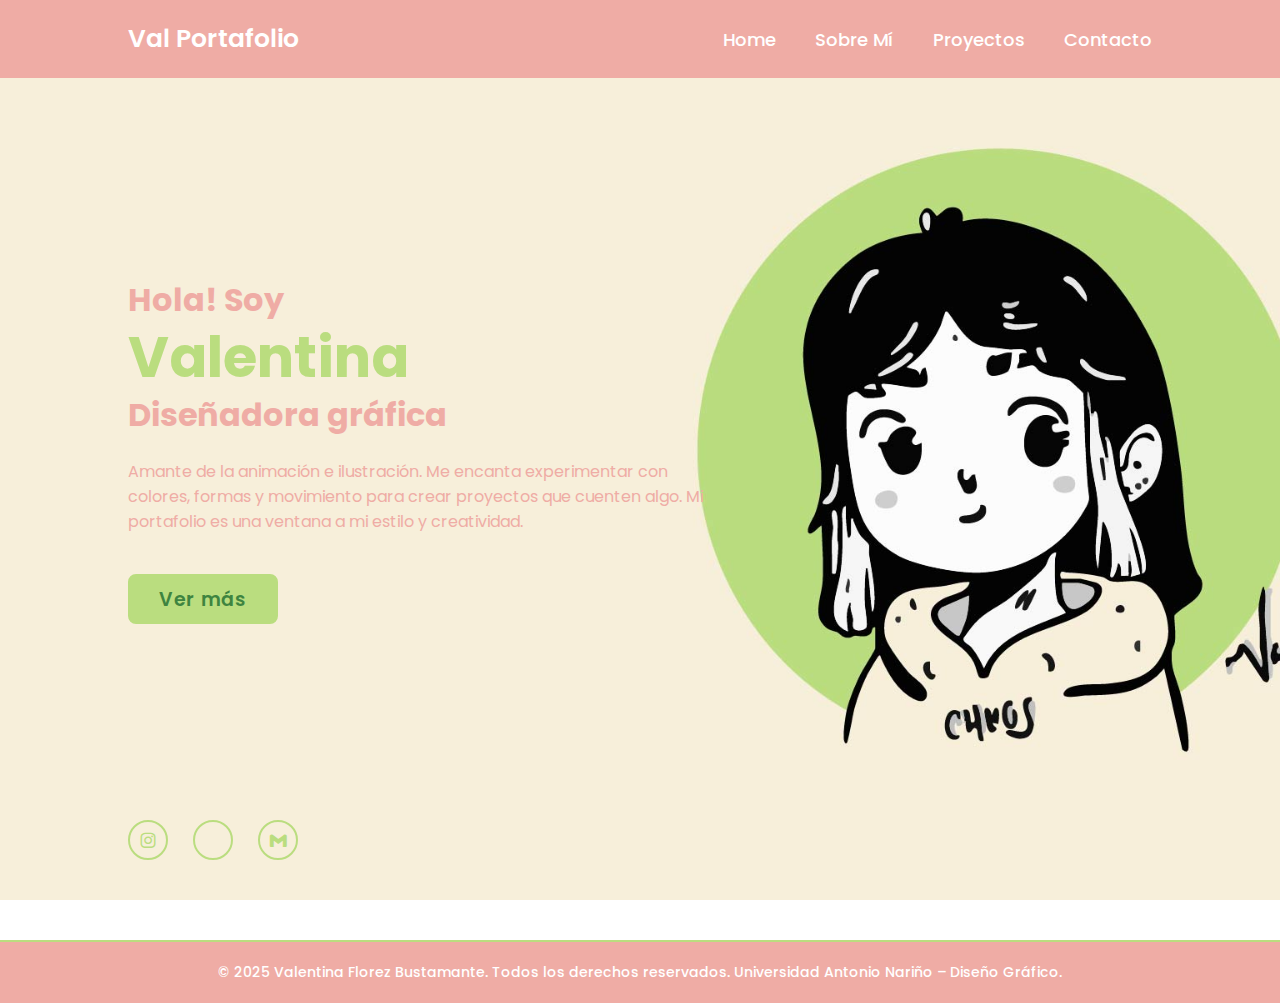
<file: Index.html>
<!DOCTYPE html>
<html lang="es">
    <head>
        <meta charset="UTF-8">
        <meta name="viewport" content="width=device-width, inital-scale=1.0">
        <title> Val Portfolio </title>
        <link rel="stylesheet" href="Index.css">
        <link href='https://unpkg.com/boxicons@2.1.4/css/boxicons.min.css' rel='stylesheet'>
    </head>

    <body>

        <header class="header">
            <a href="#" class="logo">Val Portafolio</a>
            <nav class="barnav">
                <a href="#">Home</a>
                <a href="#">Sobre Mí</a>
                <a href="#">Proyectos</a>
                <a href="#">Contacto</a>
            </nav>
        </header>

        <section class="Home">
            <div class="home-content">
                <h3>Hola! Soy</h3>
                <h1>Valentina</h1>
                <h3>Diseñadora gráfica </h3>
                <p>Amante de la animación e ilustración. Me encanta experimentar con colores, formas y movimiento para crear proyectos que cuenten algo. Mi portafolio es una ventana a mi estilo y creatividad.</p>
                <div class="btn-box">
                    <a href="#">Ver más</a>
                </div>
            </div>

            <div class="home-sci">
                <a href="#"><i class='bx bxl-instagram'></i></a>
                <a class="bx bxl-instagram" href="https://www.instagram.com/valfzb/profilecard/?igsh=MWF0ajJwN21wa2ZwYw==" target="_blank"></a>
                <a href="#"><i class='bx bxl-gmail' ></i></a>
            </div>
        </section>


       
    </body>
    <footer class="footer">
        <p>© 2025 Valentina Florez Bustamante. Todos los derechos reservados. Universidad Antonio Nariño – Diseño Gráfico.</p>
    </footer>
</html>
</file>
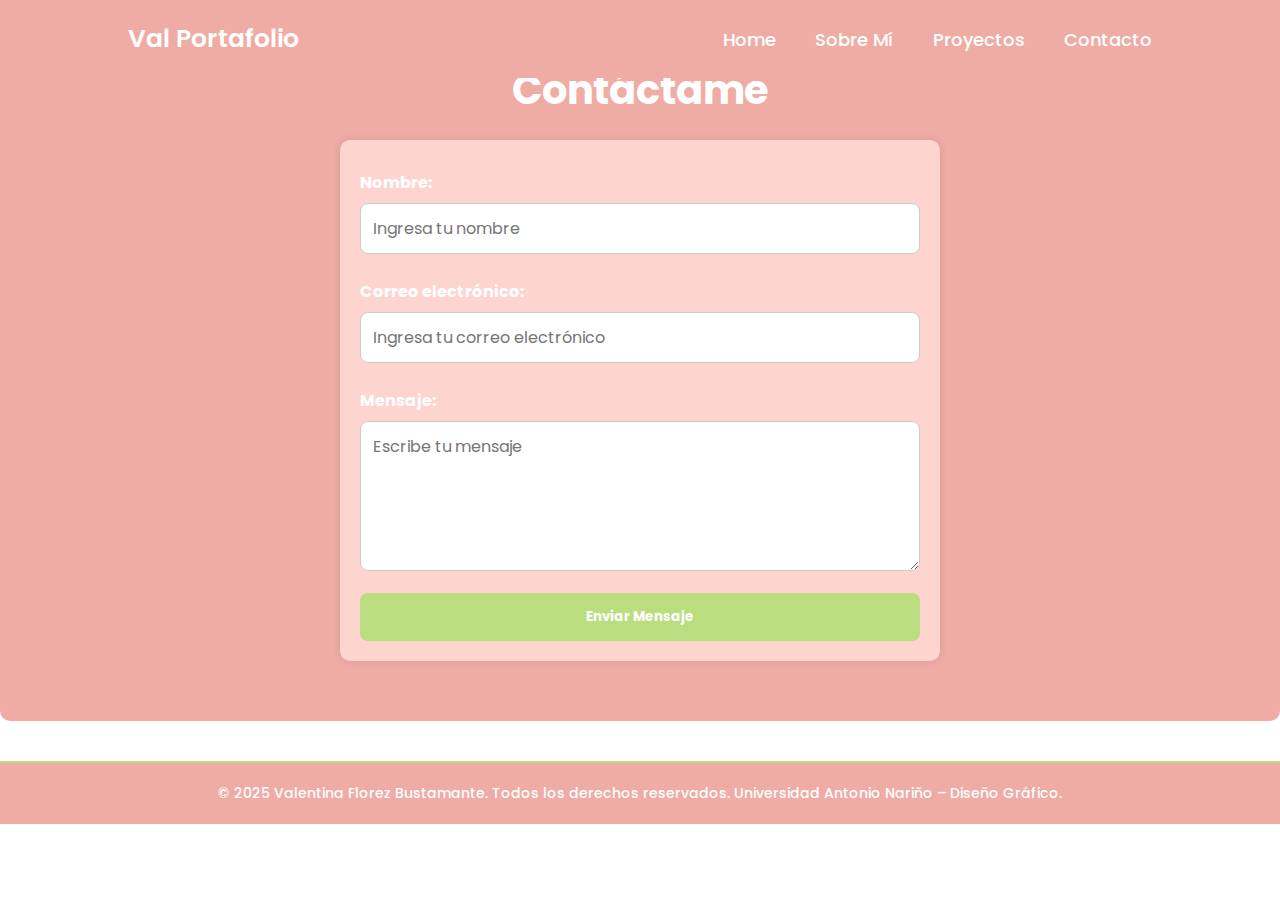
<file: Contacto.html>
<!DOCTYPE html>
<html lang="es">
    <head>
        <meta charset="UTF-8">
        <meta name="viewport" content="width=device-width, inital-scale=1.0">
        <title> Val Portfolio </title>
        <link rel="stylesheet" href="Contacto.css">
        <link href='https://unpkg.com/boxicons@2.1.4/css/boxicons.min.css' rel='stylesheet'>
    </head>

    <body>

        <header class="header">
            <a href="#" class="logo">Val Portafolio</a>
            <nav class="barnav">
                <a href="#">Home</a>
                <a href="#">Sobre Mí</a>
                <a href="#">Proyectos</a>
                <a href="#">Contacto</a>
            </nav>
        </header>

        <section id="contacto">
            <h2><i class="fas fa-phone-alt"></i> Contáctame</h2>
            <form action="#" method="post">
                <label for="nombre">Nombre:</label>
                <input type="text" id="nombre" name="nombre" required placeholder="Ingresa tu nombre">
        
                <label for="email">Correo electrónico:</label>
                <input type="email" id="email" name="email" required placeholder="Ingresa tu correo electrónico">
        
                <label for="mensaje">Mensaje:</label>
                <textarea id="mensaje" name="mensaje" required placeholder="Escribe tu mensaje"></textarea>
        
                <button type="submit" class="btn"><i class="fas fa-paper-plane"></i> Enviar Mensaje</button>
            </form>
        </section>

    </body>
    <footer class="footer">
        <p>© 2025 Valentina Florez Bustamante. Todos los derechos reservados. Universidad Antonio Nariño – Diseño Gráfico.</p>
    </footer>
</html>
</file>
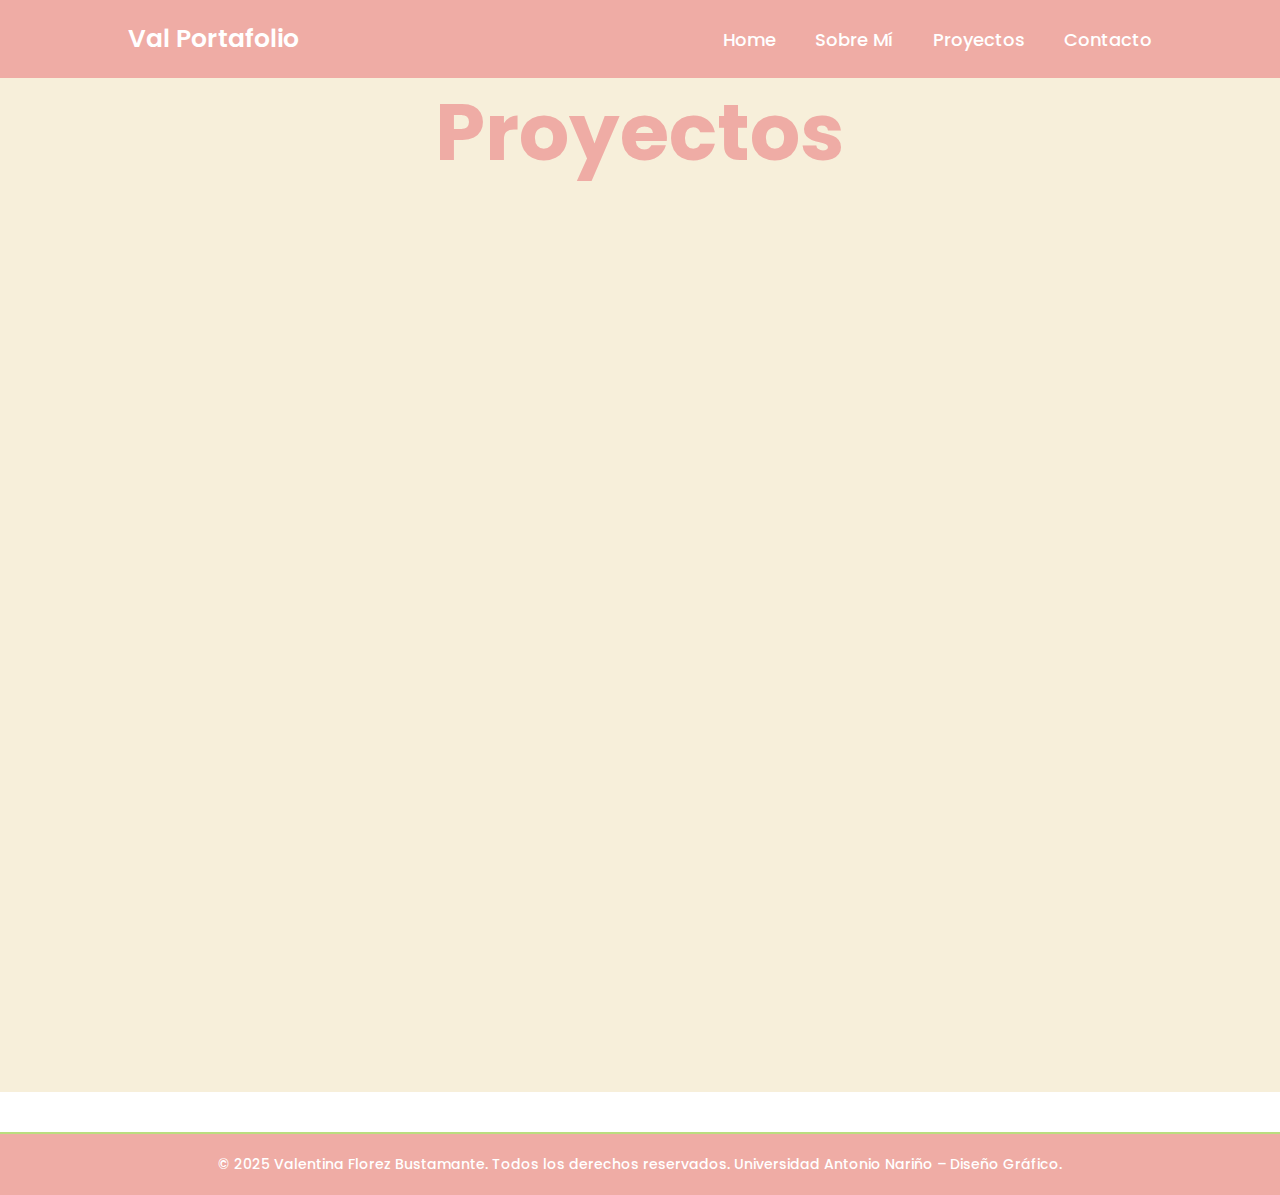
<file: Proyectos.html>
<!DOCTYPE html>
<html lang="es">
    <head>
        <meta charset="UTF-8">
        <meta name="viewport" content="width=device-width, inital-scale=1.0">
        <title> Val Portfolio </title>
        <link rel="stylesheet" href="Proyectos.css">
    </head>

    <body>

        <header class="header">
            <a href="#" class="logo">Val Portafolio</a>
            <nav class="barnav">
                <a href="#">Home</a>
                <a href="#">Sobre Mí</a>
                <a href="#">Proyectos</a>
                <a href="#">Contacto</a>
            </nav>
        </header>

        <section class="Proyectos">
            <h1 class="header2"><span>Proyectos</span></h1>

            <div class="Proyectos-container">
               
                <div class="box">
                    <h1><span>Fanzine</span></h1>
                    <p>Lenix es un fanzine donde los personajes cobran vida a través del diseño y la narrativa visual. Con trazos únicos y una identidad propia, cada personaje cuenta su historia en este universo lleno de creatividad</p>
                    <img src="Lenix.jpg" alt="">
                </div>

                <div class="box">
                    <h1><span>Nykua</span></h1>
                    <p>Nykua es un proyecto donde diseñé Pokémon inspirados en Colombia, combinando fauna, flora y cultura en criaturas con identidad propia.</p>
                    <img src="Cangrejo_Nykua.jpg" alt="">
                </div>

                <div class="box">
                    <h1><span>SkinKai</span></h1>
                    <p>SkinKai es una marca de protector solar que fusiona protección y arte. Su identidad visual está construida a partir de ilustraciones vibrantes que reflejan frescura, naturaleza y el cuidado de la piel bajo el sol.</p>
                    <img src="Carrusel_Skin_Kai_Mesa de trabajo 1.jpg" alt="">
                </div>
            </div>    
        
        </section>

    </body>
    <footer class="footer">
        <p>© 2025 Valentina Florez Bustamante. Todos los derechos reservados. Universidad Antonio Nariño – Diseño Gráfico.</p>
    </footer>
</html>
</file>
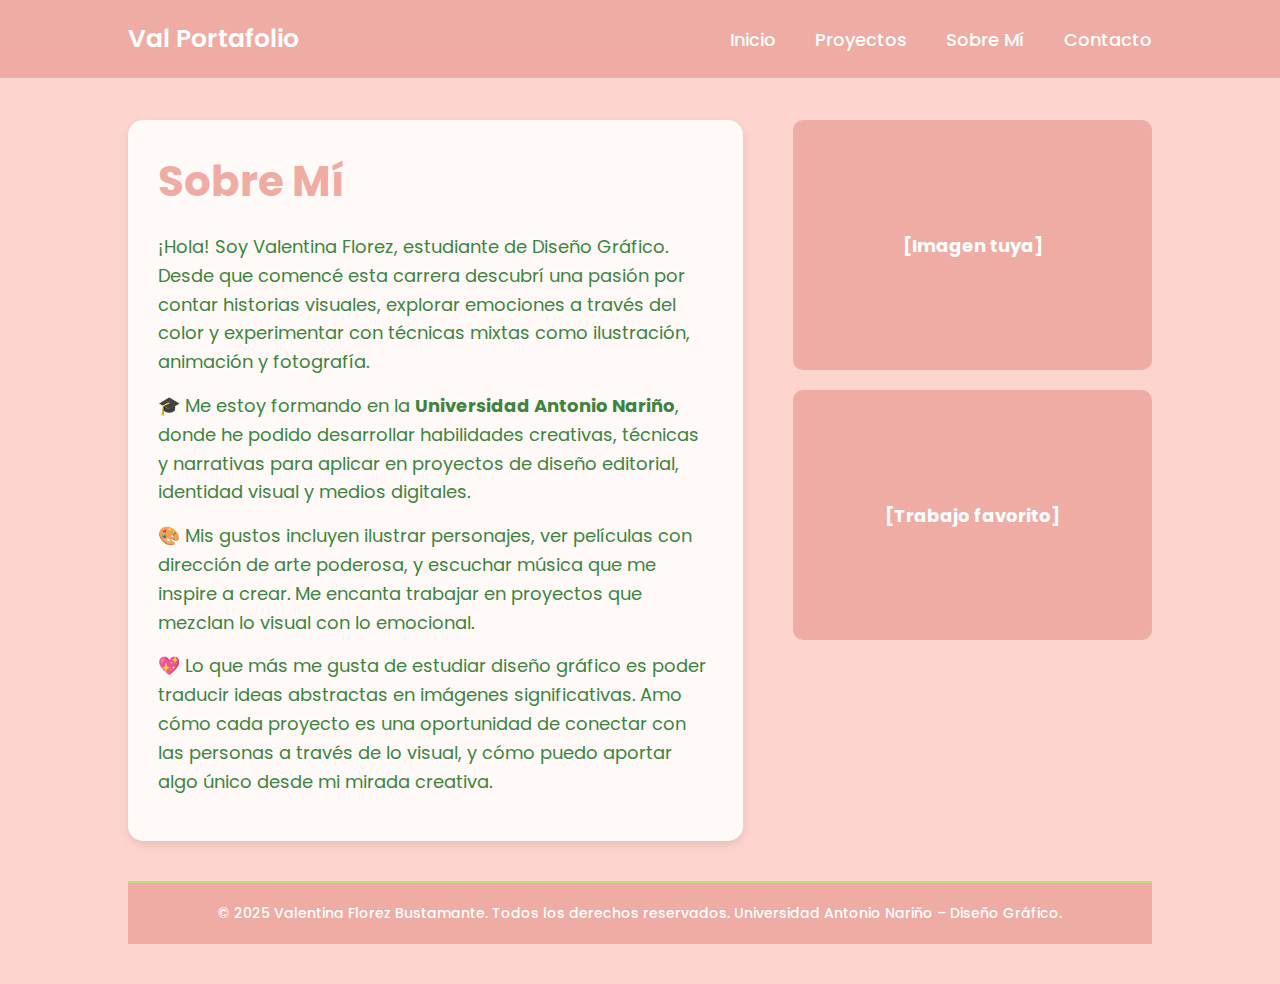
<file: SobreMi.html>
<!DOCTYPE html>
<html lang="es">
<head>
    <meta charset="UTF-8">
    <meta name="viewport" content="width=device-width, initial-scale=1.0">
    <title>Sobre Mí</title>
    <link rel="stylesheet" href="SobreMi.css">
</head>
<body class="SobreMi">

    <header class="header">
        <a href="Portafolio.html" class="logo">Val Portafolio</a>
        <nav class="barnav">
            <a href="Portafolio.html">Inicio</a>
            <a href="Galeria.html">Proyectos</a>
            <a href="#">Sobre Mí</a>
            <a href="#">Contacto</a>
        </nav>
    </header>

    <section class="sobre-mi-section">
        <div class="sobre-mi-container">
            <div class="sobre-mi-texto">
                <h1>Sobre Mí</h1>
                <p>¡Hola! Soy Valentina Florez, estudiante de Diseño Gráfico. Desde que comencé esta carrera descubrí una pasión por contar historias visuales, explorar emociones a través del color y experimentar con técnicas mixtas como ilustración, animación y fotografía.</p>
                
                <p>🎓 Me estoy formando en la <strong>Universidad Antonio Nariño</strong>, donde he podido desarrollar habilidades creativas, técnicas y narrativas para aplicar en proyectos de diseño editorial, identidad visual y medios digitales.</p>

                <p>🎨 Mis gustos incluyen ilustrar personajes, ver películas con dirección de arte poderosa, y escuchar música que me inspire a crear. Me encanta trabajar en proyectos que mezclan lo visual con lo emocional.</p>

                <p>💖 Lo que más me gusta de estudiar diseño gráfico es poder traducir ideas abstractas en imágenes significativas. Amo cómo cada proyecto es una oportunidad de conectar con las personas a través de lo visual, y cómo puedo aportar algo único desde mi mirada creativa.</p>
            </div>

            <div class="sobre-mi-imagenes">
                <div class="img-placeholder">[Imagen tuya]</div>
                <div class="img-placeholder">[Trabajo favorito]</div>
            </div>
        </div>
    </section>

    <footer class="footer">
        <p>© 2025 Valentina Florez Bustamante. Todos los derechos reservados. Universidad Antonio Nariño – Diseño Gráfico.</p>
    </footer>

</body>
</html>
</file>
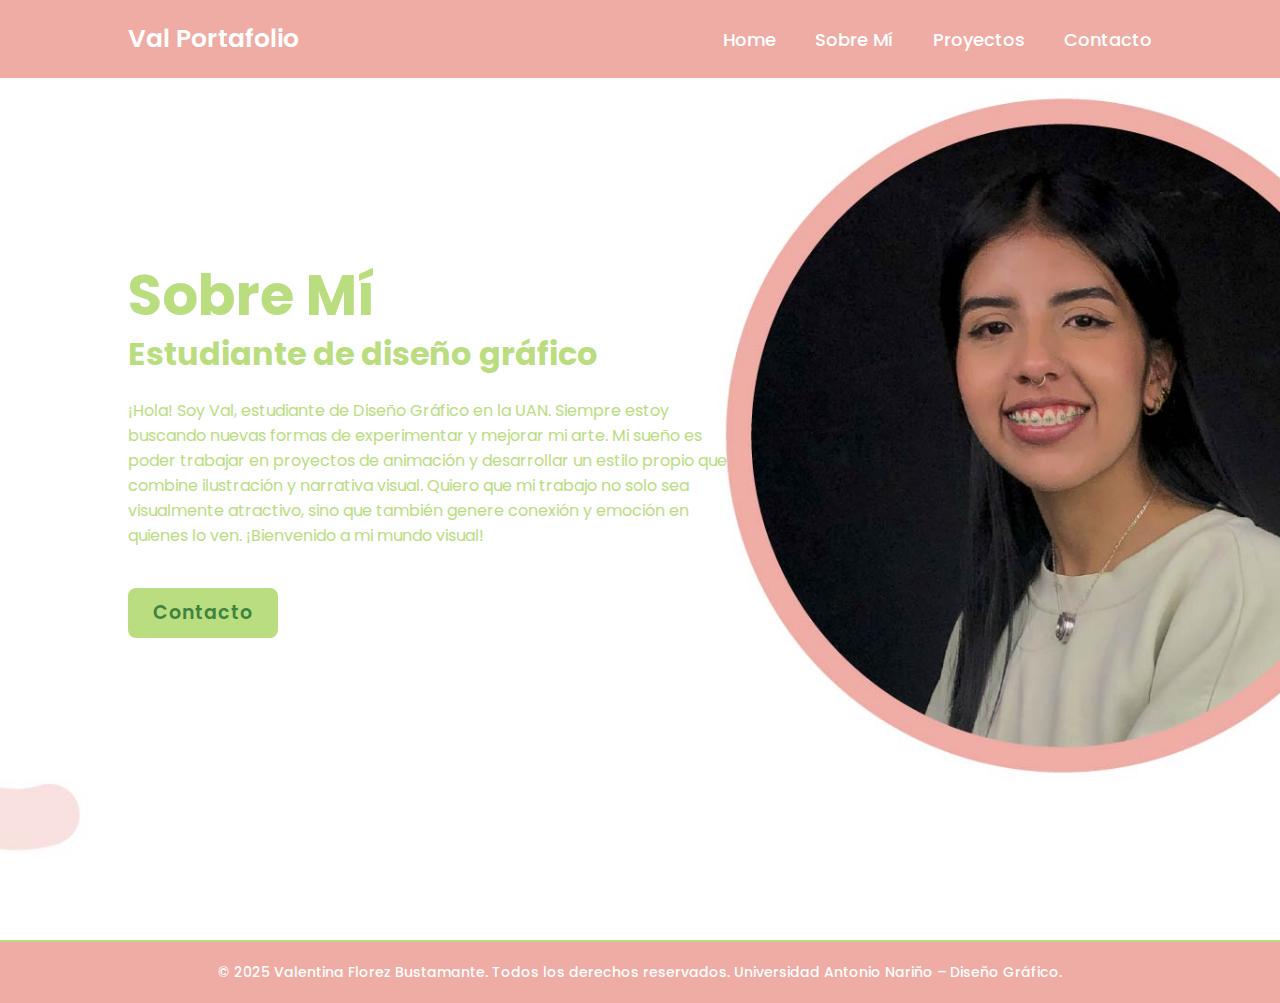
<file: SobreMíPrincipal.html>
<!DOCTYPE html>
<html lang="es">
    <head>
        <meta charset="UTF-8">
        <meta name="viewport" content="width=device-width, inital-scale=1.0">
        <title> Val Portfolio </title>
        <link rel="stylesheet" href="SobreMíPrincipal.css">
    </head>

    <body>

        <header class="header">
            <a href="#" class="logo">Val Portafolio</a>
            <nav class="barnav">
                <a href="#">Home</a>
                <a href="#">Sobre Mí</a>
                <a href="#">Proyectos</a>
                <a href="#">Contacto</a>
            </nav>
        </header>

        <section class="Sobre-Mí">
            <div class="Sobre-Mí-content">
                <h1>Sobre Mí</h1>
                <h3>Estudiante de diseño gráfico</h3>
                <p>¡Hola! Soy Val, estudiante de Diseño Gráfico en la UAN. Siempre estoy buscando nuevas formas de experimentar y mejorar mi arte. Mi sueño es poder trabajar en proyectos de animación y desarrollar un estilo propio que combine ilustración y narrativa visual. Quiero que mi trabajo no solo sea visualmente atractivo, sino que también genere conexión y emoción en quienes lo ven.

                    ¡Bienvenido a mi mundo visual!</p>
                 <div class="btn2-box">
                    <a href="#">Contacto</a>
                </div>
            </div>

        </section>
    </body>
    <footer class="footer">
        <p>© 2025 Valentina Florez Bustamante. Todos los derechos reservados. Universidad Antonio Nariño – Diseño Gráfico.</p>
    </footer>
</html>
</file>
<file: Index.css>
@import url("https://fonts.googleapis.com/css2?family=Poppins:ital,wght@0,100;0,200;0,300;0,400;0,500;0,600;0,700;0,800;0,900;1,100;1,200;1,300;1,400;1,500;1,600;1,700;1,800;1,900&display=swap");

* {
    margin: 0;
    padding: 0;
    box-sizing: border-box;
    font-family:'Poppins', sans-serif;
}

body{
    color: #EFACA5
}

.header{
    position: fixed;
    top: 0;
    left: 0;
    width: 100%;
    padding: 20px 10%;
    background: #EFACA5;
    display: flex;
    justify-content: space-between;
    align-items: center;
    z-index: 100;
}

.logo{
    font-size: 25px;
    color: #ffffff;
    text-decoration: none;
    font-weight: 600;
}

.barnav a{
    font-size: 18px;
    color: #ffffff;
    text-decoration: none;
    font-weight: 500;
    margin-left: 35px;
    transition: .3s;
}

.barnav a:hover {
    color: #BADD7F;
}

.Home{
    height: 100vh;
    background: url('Home.jpg') no-repeat;
    background-size: cover;
    background-position: center;
    display: flex;
    align-items: center;
    padding: 0 10%;
}

.home-content{
    max-width: 600px;
}

.home-content h1{ 
    font-size: 56px;
    font-weight: 700;
    color: #BADD7F;
    line-height: 1.2;
}

.home-content h3{
   font-size: 32px;
   font-weight: 700;
   color: #EFACA5
}

.home-content p{
    font-size: 16px;
    margin: 20px 0 40px;
}

.home-content .btn-box{
    display: flex;
    width: 345px;
    height: 50px;
    background: transparent;
}

.btn-box a {
    position: relative;
    display: inline-flex;
    justify-content: center;
    align-items: center;
    width: 150px;
    height: 100%;
    background: #BADD7F;
    border: 2px solid #BADD7F;
    border-radius: 8px;
    font-size: 19px;
    color: #3E8440;
    text-decoration: none;
    font-weight: 600;
    letter-spacing: 1px;
    z-index: 1; 
    overflow: hidden;
}

.btn-box a:nth-child(2){
    background: #3E8440;
    color:#BADD7F;
}

.btn-box a::before{
    content: '';
    position: absolute;
    top: 0;
    left: 0;
    width: 0;
    height: 100%;
    z-index: -1;
    transition: .5s;
}

.btn-box a:hover::before{
    width: 100%;
}

.home-sci{
    position: absolute;
    bottom: 40px;
    width: 170px;
    display: flex;
    justify-content: space-between;
}

.home-sci a{
    position: relative;
    display: inline-flex;
    justify-content: center;
    align-items: center;
    width: 40px;
    height: 40px;
    background: transparent;
    border: 2px solid #BADD7F;
    border-radius: 50%;
    font-size: 20px;
    color:#BADD7F;
    text-decoration: none;
    z-index: 1;
    overflow: hidden;
    transition: .5s;
}

.home-sci a:hover{
    color:#3E8440
}

.home-sci a::before{
    content: '';
    position: absolute;
    top: 0;
    left: 0;
    width: 0;
    height: 100%;
    z-index: -1;
    transition: .5s;
    background: #BADD7F;
}

.home-sci a:hover::before{
    width: 100%;
}


/*Footer---------------------------------------------------------------------------------------*/
.footer {
    background-color: #EFACA5;
    text-align: center;
    padding: 20px;
    color: white;
    font-size: 14px;
    font-weight: 500;
    margin-top: 40px;
    border-top: 2px solid #BADD7F;
}
</file>
<file: Contacto.css>
@import url("https://fonts.googleapis.com/css2?family=Poppins:ital,wght@0,100;0,200;0,300;0,400;0,500;0,600;0,700;0,800;0,900;1,100;1,200;1,300;1,400;1,500;1,600;1,700;1,800;1,900&display=swap");

* {
    margin: 0;
    padding: 0;
    box-sizing: border-box;
    font-family:'Poppins', sans-serif;
}

body{
    color: #EFACA5
}

.header{
    position: fixed;
    top: 0;
    left: 0;
    width: 100%;
    padding: 20px 10%;
    background: #EFACA5;
    display: flex;
    justify-content: space-between;
    align-items: center;
    z-index: 100;
}

.logo{
    font-size: 25px;
    color: #ffffff;
    text-decoration: none;
    font-weight: 600;
}

.barnav a{
    font-size: 18px;
    color: #ffffff;
    text-decoration: none;
    font-weight: 500;
    margin-left: 35px;
    transition: .3s;
}

.barnav a:hover {
    color: #BADD7F;
}

.Home{
    height: 100vh;
    background: url('Home.jpg') no-repeat;
    background-size: cover;
    background-position: center;
    display: flex;
    align-items: center;
    padding: 0 10%;
}

.home-content{
    max-width: 600px;
}

.home-content h1{ 
    font-size: 56px;
    font-weight: 700;
    color: #BADD7F;
    line-height: 1.2;
}

.home-content h3{
   font-size: 32px;
   font-weight: 700;
   color: #EFACA5
}

.home-content p{
    font-size: 16px;
    margin: 20px 0 40px;
}

.home-content .btn-box{
    display: flex;
    width: 345px;
    height: 50px;
    background: transparent;
}

.btn-box a {
    position: relative;
    display: inline-flex;
    justify-content: center;
    align-items: center;
    width: 150px;
    height: 100%;
    background: #BADD7F;
    border: 2px solid #BADD7F;
    border-radius: 8px;
    font-size: 19px;
    color: #3E8440;
    text-decoration: none;
    font-weight: 600;
    letter-spacing: 1px;
    z-index: 1; 
    overflow: hidden;
}

.btn-box a:nth-child(2){
    background: #3E8440;
    color:#BADD7F;
}

.btn-box a::before{
    content: '';
    position: absolute;
    top: 0;
    left: 0;
    width: 0;
    height: 100%;
    z-index: -1;
    transition: .5s;
}

.btn-box a:hover::before{
    width: 100%;
}

.home-sci{
    position: absolute;
    bottom: 40px;
    width: 170px;
    display: flex;
    justify-content: space-between;
}

.home-sci a{
    position: relative;
    display: inline-flex;
    justify-content: center;
    align-items: center;
    width: 40px;
    height: 40px;
    background: transparent;
    border: 2px solid #BADD7F;
    border-radius: 50%;
    font-size: 20px;
    color:#BADD7F;
    text-decoration: none;
    z-index: 1;
    overflow: hidden;
    transition: .5s;
}

.home-sci a:hover{
    color:#3E8440
}

.home-sci a::before{
    content: '';
    position: absolute;
    top: 0;
    left: 0;
    width: 0;
    height: 100%;
    z-index: -1;
    transition: .5s;
    background: #BADD7F;
}

.home-sci a:hover::before{
    width: 100%;
}

/*Contacto------------------------------------------------------------------------------------------------------------------------------------------*/
#contacto {
    background-color: #EFACA5;  
    padding: 60px 20px;
    border-radius: 10px;
}

#contacto h2 {
    text-align: center;
    margin-bottom: 20px;
    color: white;
    font-size: 250%;
}

form {
    max-width: 600px;
    margin: 0 auto;
    background-color: #FED4CF;
    padding: 20px;
    border-radius: 10px;
    box-shadow: 0 0 10px rgba(0, 0, 0, 0.1);
}

form label {
    font-weight: bold;
    margin-top: 10px;
    display: block;
    color: #ffffff;
}

form input, form select, form textarea {
    width: 100%;
    padding: 12px;
    margin-top: 8px;
    margin-bottom: 15px;
    border: 1px solid #ccc;
    border-radius: 8px;
    font-size: 16px;
}

form textarea {
    resize: vertical;
    height: 150px;
}

form button {
    display: block;
    width: 100%;
    padding: 14px;
    background-color: #BADD7F; 
    color: white;
    border: none;
    border-radius: 8px;
    font-weight: bold;
    transition: background-color 0.3s ease, transform 0.2s ease;
}

form button:hover {
    background-color: #3E8440; 
    transform: translateY(-2px);
}

form input:focus, form select:focus, form textarea:focus {
    border-color: #1e90ff; 
    outline: none;
}

/*Footer---------------------------------------------------------------------------------------*/
.footer {
    background-color: #EFACA5;
    text-align: center;
    padding: 20px;
    color: white;
    font-size: 14px;
    font-weight: 500;
    margin-top: 40px;
    border-top: 2px solid #BADD7F;
}
</file>
<file: Proyectos.css>
@import url("https://fonts.googleapis.com/css2?family=Poppins:ital,wght@0,100;0,200;0,300;0,400;0,500;0,600;0,700;0,800;0,900;1,100;1,200;1,300;1,400;1,500;1,600;1,700;1,800;1,900&display=swap");

* {
    margin: 0;
    padding: 0;
    box-sizing: border-box;
    font-family:'Poppins', sans-serif;
}

body{
    color: #EFACA5
}

.header{
    position: fixed;
    top: 0;
    left: 0;
    width: 100%;
    padding: 20px 10%;
    background: #EFACA5;
    display: flex;
    justify-content: space-between;
    align-items: center;
    z-index: 100;
}

.logo{
    font-size: 25px;
    color: #ffffff;
    text-decoration: none;
    font-weight: 600;
}

.barnav a{
    font-size: 18px;
    color: #ffffff;
    text-decoration: none;
    font-weight: 500;
    margin-left: 35px;
    transition: .3s;
}

.barnav a:hover {
    color: #BADD7F;
}

.Home{
    height: 100vh;
    background: url('Home.jpg') no-repeat;
    background-size: cover;
    background-position: center;
    display: flex;
    align-items: center;
    padding: 0 10%;
}

.home-content{
    max-width: 600px;
}

.home-content h1{ 
    font-size: 56px;
    font-weight: 700;
    color: #BADD7F;
    line-height: 1.2;
}

.home-content h3{
   font-size: 32px;
   font-weight: 700;
   color: #EFACA5
}

.home-content p{
    font-size: 16px;
    margin: 20px 0 40px;
}

.home-content .btn-box{
    display: flex;
    width: 345px;
    height: 50px;
    background: transparent;
}

.btn-box a {
    position: relative;
    display: inline-flex;
    justify-content: center;
    align-items: center;
    width: 150px;
    height: 100%;
    background: #BADD7F;
    border: 2px solid #BADD7F;
    border-radius: 8px;
    font-size: 19px;
    color: #3E8440;
    text-decoration: none;
    font-weight: 600;
    letter-spacing: 1px;
    z-index: 1; 
    overflow: hidden;
}

.btn-box a:nth-child(2){
    background: #3E8440;
    color:#BADD7F;
}

.btn-box a::before{
    content: '';
    position: absolute;
    top: 0;
    left: 0;
    width: 0;
    height: 100%;
    z-index: -1;
    transition: .5s;
}

.btn-box a:hover::before{
    width: 100%;
}

.home-sci{
    position: absolute;
    bottom: 40px;
    width: 170px;
    display: flex;
    justify-content: space-between;
}

.home-sci a{
    position: relative;
    display: inline-flex;
    justify-content: center;
    align-items: center;
    width: 40px;
    height: 40px;
    background: transparent;
    border: 2px solid #BADD7F;
    border-radius: 50%;
    font-size: 20px;
    color:#BADD7F;
    text-decoration: none;
    z-index: 1;
    overflow: hidden;
    transition: .5s;
}

.home-sci a:hover{
    color:#3E8440
}

.home-sci a::before{
    content: '';
    position: absolute;
    top: 0;
    left: 0;
    width: 0;
    height: 100%;
    z-index: -1;
    transition: .5s;
    background: #BADD7F;
}

.home-sci a:hover::before{
    width: 100%;
}




.Proyectos {
    background-color: #F7EFDA;
}

.Proyectos-container {
    height: 100vh;
    display: grid;
    grid-template-columns: repeat(auto-fit, minmax(250px, 1fr));
    gap: 2em;
    padding: 0 10%;
    padding-bottom: 20px;
}

.box {
    border: 3px solid #EFACA5;
    border-radius: 0.5em;
    display: flex;
    flex-direction: column;
    justify-content: center;
    overflow: hidden;
    object-fit: cover;
    padding: 3em;
    gap: 2em;
    color: #EFACA5;
    background-color: #efaca55b;
    cursor: pointer;
    transition: 0.3s ease-in-out;
}
/* Efecto de zoom al pasar el mouse */
.box img {
    transition: transform 0.4s ease;
}

.box:hover img {
    transform: scale(1.05);
}

/* Sombra y elevación al pasar el mouse */
.box {
    transition: transform 0.3s ease, box-shadow 0.3s ease;
}

.box:hover {
    transform: translateY(-5px);
    box-shadow: 0 8px 16px rgba(0, 0, 0, 0.2);
}

/* Animación de entrada */
@keyframes fadeUp {
    from {
        opacity: 0;
        transform: translateY(30px);
    }
    to {
        opacity: 1;
        transform: translateY(0);
    }
}

.box {
    animation: fadeUp 0.8s ease forwards;
    opacity: 0;
}

/* Animación en cascada */
.box:nth-child(1) { animation-delay: 0.1s; }
.box:nth-child(2) { animation-delay: 0.3s; }
.box:nth-child(3) { animation-delay: 0.5s; }



/*Proyectos------------------------------------------------------------------------------------------------------------------------------------------*/

.Proyectos{
    background-color: #F7EFDA;
}
.header2{
    text-align: center;
    font-size: 5em;
    margin: 0.9em 0 0;
}
.Proyectos-container{
    height: 100vh;
    display: grid;
    grid-template-columns: repeat(auto-fit, minmax(250px, 1fr));
    gap: 2em;
    padding: 0 10%;
    padding-bottom: 20px;
}
.box{
    border: 3px solid  #EFACA5;
    border-radius: 0.5em;
    display: flex;
    flex-direction: column;
    justify-content: center;
    overflow: hidden;
    object-fit: cover;
    padding: 3em;
    gap: 2em;
    color: #EFACA5;
    background-color: #efaca55b;
    cursor: pointer;
    transition: 0.3s ease-in-out;
}

.box:hover{
    border: 3px solid  #EFACA5;
}

.box p{
    opacity: 0.8;
}

.box h1{
    font-size: 2em;
}
.box img{
    min-width: 25px;
    border-radius: 0.5em;
}

/*Footer---------------------------------------------------------------------------------------*/
.footer {
    background-color: #EFACA5;
    text-align: center;
    padding: 20px;
    color: white;
    font-size: 14px;
    font-weight: 500;
    margin-top: 40px;
    border-top: 2px solid #BADD7F;
}
</file>
<file: SobreMi.css>
@import url("https://fonts.googleapis.com/css2?family=Poppins:ital,wght@0,100;0,200;0,300;0,400;0,500;0,600;0,700;0,800;0,900;1,100;1,200;1,300;1,400;1,500;1,600;1,700;1,800;1,900&display=swap");

* {
    margin: 0;
    padding: 0;
    box-sizing: border-box;
    font-family:'Poppins', sans-serif;
}

body{
    color: #EFACA5
}

.header{
    position: fixed;
    top: 0;
    left: 0;
    width: 100%;
    padding: 20px 10%;
    background: #EFACA5;
    display: flex;
    justify-content: space-between;
    align-items: center;
    z-index: 100;
}

.logo{
    font-size: 25px;
    color: #ffffff;
    text-decoration: none;
    font-weight: 600;
}

.barnav a{
    font-size: 18px;
    color: #ffffff;
    text-decoration: none;
    font-weight: 500;
    margin-left: 35px;
    transition: .3s;
}

.barnav a:hover {
    color: #BADD7F;
}

.Home{
    height: 100vh;
    background: url('Home.jpg') no-repeat;
    background-size: cover;
    background-position: center;
    display: flex;
    align-items: center;
    padding: 0 10%;
}

.home-content{
    max-width: 600px;
}

.home-content h1{ 
    font-size: 56px;
    font-weight: 700;
    color: #BADD7F;
    line-height: 1.2;
}

.home-content h3{
   font-size: 32px;
   font-weight: 700;
   color: #EFACA5
}

.home-content p{
    font-size: 16px;
    margin: 20px 0 40px;
}

.home-content .btn-box{
    display: flex;
    width: 345px;
    height: 50px;
    background: transparent;
}

.btn-box a {
    position: relative;
    display: inline-flex;
    justify-content: center;
    align-items: center;
    width: 150px;
    height: 100%;
    background: #BADD7F;
    border: 2px solid #BADD7F;
    border-radius: 8px;
    font-size: 19px;
    color: #3E8440;
    text-decoration: none;
    font-weight: 600;
    letter-spacing: 1px;
    z-index: 1; 
    overflow: hidden;
}

.btn-box a:nth-child(2){
    background: #3E8440;
    color:#BADD7F;
}

.btn-box a::before{
    content: '';
    position: absolute;
    top: 0;
    left: 0;
    width: 0;
    height: 100%;
    z-index: -1;
    transition: .5s;
}

.btn-box a:hover::before{
    width: 100%;
}

.home-sci{
    position: absolute;
    bottom: 40px;
    width: 170px;
    display: flex;
    justify-content: space-between;
}

.home-sci a{
    position: relative;
    display: inline-flex;
    justify-content: center;
    align-items: center;
    width: 40px;
    height: 40px;
    background: transparent;
    border: 2px solid #BADD7F;
    border-radius: 50%;
    font-size: 20px;
    color:#BADD7F;
    text-decoration: none;
    z-index: 1;
    overflow: hidden;
    transition: .5s;
}

.home-sci a:hover{
    color:#3E8440
}

.home-sci a::before{
    content: '';
    position: absolute;
    top: 0;
    left: 0;
    width: 0;
    height: 100%;
    z-index: -1;
    transition: .5s;
    background: #BADD7F;
}

.home-sci a:hover::before{
    width: 100%;
}


/*SobreMí---------------------------------------------------------------------------------------*/


.SobreMi {
    background-color: #FED4CF;
    color: #3E8440;
    padding: 120px 10% 40px;
}

.sobre-mi-section {
    display: flex;
    flex-direction: column;
    align-items: center;
    gap: 40px;
}

.sobre-mi-container {
    display: flex;
    flex-wrap: wrap;
    gap: 50px;
    justify-content: space-between;
    align-items: flex-start;
    max-width: 1200px;
    margin: 0 auto;
}

.sobre-mi-texto {
    flex: 1 1 60%;
    background-color: #fffaf7;
    padding: 30px;
    border-radius: 15px;
    box-shadow: 0 4px 10px rgba(0,0,0,0.1);
}

.sobre-mi-texto h1 {
    font-size: 42px;
    color: #EFACA5;
    margin-bottom: 20px;
}

.sobre-mi-texto p {
    font-size: 18px;
    line-height: 1.6;
    margin-bottom: 15px;
}

.sobre-mi-imagenes {
    flex: 1 1 35%;
    display: flex;
    flex-direction: column;
    gap: 20px;
}

.img-placeholder {
    width: 100%;
    height: 250px;
    background-color: #EFACA5;
    border-radius: 10px;
    display: flex;
    align-items: center;
    justify-content: center;
    color: white;
    font-weight: bold;
    font-size: 18px;
    text-align: center;
}

/*Footer---------------------------------------------------------------------------------------*/
.footer {
    background-color: #EFACA5;
    text-align: center;
    padding: 20px;
    color: white;
    font-size: 14px;
    font-weight: 500;
    margin-top: 40px;
    border-top: 2px solid #BADD7F;
}
</file>
<file: SobreMíPrincipal.css>
@import url("https://fonts.googleapis.com/css2?family=Poppins:ital,wght@0,100;0,200;0,300;0,400;0,500;0,600;0,700;0,800;0,900;1,100;1,200;1,300;1,400;1,500;1,600;1,700;1,800;1,900&display=swap");

* {
    margin: 0;
    padding: 0;
    box-sizing: border-box;
    font-family:'Poppins', sans-serif;
}

body{
    color: #EFACA5
}

.header{
    position: fixed;
    top: 0;
    left: 0;
    width: 100%;
    padding: 20px 10%;
    background: #EFACA5;
    display: flex;
    justify-content: space-between;
    align-items: center;
    z-index: 100;
}

.logo{
    font-size: 25px;
    color: #ffffff;
    text-decoration: none;
    font-weight: 600;
}

.barnav a{
    font-size: 18px;
    color: #ffffff;
    text-decoration: none;
    font-weight: 500;
    margin-left: 35px;
    transition: .3s;
}

.barnav a:hover {
    color: #BADD7F;
}

.Home{
    height: 100vh;
    background: url('Home.jpg') no-repeat;
    background-size: cover;
    background-position: center;
    display: flex;
    align-items: center;
    padding: 0 10%;
}

.home-content{
    max-width: 600px;
}

.home-content h1{ 
    font-size: 56px;
    font-weight: 700;
    color: #BADD7F;
    line-height: 1.2;
}

.home-content h3{
   font-size: 32px;
   font-weight: 700;
   color: #EFACA5
}

.home-content p{
    font-size: 16px;
    margin: 20px 0 40px;
}

.home-content .btn-box{
    display: flex;
    width: 345px;
    height: 50px;
    background: transparent;
}

.btn-box a {
    position: relative;
    display: inline-flex;
    justify-content: center;
    align-items: center;
    width: 150px;
    height: 100%;
    background: #BADD7F;
    border: 2px solid #BADD7F;
    border-radius: 8px;
    font-size: 19px;
    color: #3E8440;
    text-decoration: none;
    font-weight: 600;
    letter-spacing: 1px;
    z-index: 1; 
    overflow: hidden;
}

.btn-box a:nth-child(2){
    background: #3E8440;
    color:#BADD7F;
}

.btn-box a::before{
    content: '';
    position: absolute;
    top: 0;
    left: 0;
    width: 0;
    height: 100%;
    z-index: -1;
    transition: .5s;
}

.btn-box a:hover::before{
    width: 100%;
}

.home-sci{
    position: absolute;
    bottom: 40px;
    width: 170px;
    display: flex;
    justify-content: space-between;
}

.home-sci a{
    position: relative;
    display: inline-flex;
    justify-content: center;
    align-items: center;
    width: 40px;
    height: 40px;
    background: transparent;
    border: 2px solid #BADD7F;
    border-radius: 50%;
    font-size: 20px;
    color:#BADD7F;
    text-decoration: none;
    z-index: 1;
    overflow: hidden;
    transition: .5s;
}

.home-sci a:hover{
    color:#3E8440
}

.home-sci a::before{
    content: '';
    position: absolute;
    top: 0;
    left: 0;
    width: 0;
    height: 100%;
    z-index: -1;
    transition: .5s;
    background: #BADD7F;
}

.home-sci a:hover::before{
    width: 100%;
}

/*Sobre Mí------------------------------------------------------------------------------------------------------------------------------------------*/
.Sobre-Mí{
    height: 100vh;
    background: url('Pantalla_SobreMí.jpg') no-repeat;
    background-size: cover;
    background-position: center;
    display: flex;
    align-items: center;
    padding: 0 10%;
}

.Sobre-Mí-content{
    max-width: 600px;
}

.Sobre-Mí-content h1{ 
    font-size: 56px;
    font-weight: 700;
    color: #BADD7F;
    line-height: 1.2;
}

.Sobre-Mí-content h3{
   font-size: 32px;
   font-weight: 700;
   color: #BADD7F
}

.Sobre-Mí-content p{
    font-size: 16px;
    margin: 20px 0 40px;
    color: #BADD7F;
}

.Sobre-Mí-content .btn2-box{
    display: flex;
    width: 345px;
    height: 50px;
    background: transparent;
}

.btn2-box a {
    position: relative;
    display: inline-flex;
    justify-content: center;
    align-items: center;
    width: 150px;
    height: 100%;
    background: #BADD7F;
    border: 2px solid #BADD7F;
    border-radius: 8px;
    font-size: 19px;
    color: #3E8440;
    text-decoration: none;
    font-weight: 600;
    letter-spacing: 1px;
    z-index: 1; 
    overflow: hidden;
}

.btn2-box a:nth-child(2){
    background: #3E8440;
    color:#BADD7F;
}

.btn2-box a::before{
    content: '';
    position: absolute;
    top: 0;
    left: 0;
    width: 0;
    height: 100%;
    z-index: -1;
    transition: .5s;
}

.btn2-box a:hover::before{
    width: 100%;
}

.footer {
    background-color: #EFACA5;
    text-align: center;
    padding: 20px;
    color: white;
    font-size: 14px;
    font-weight: 500;
    margin-top: 40px;
    border-top: 2px solid #BADD7F;
}
</file>
